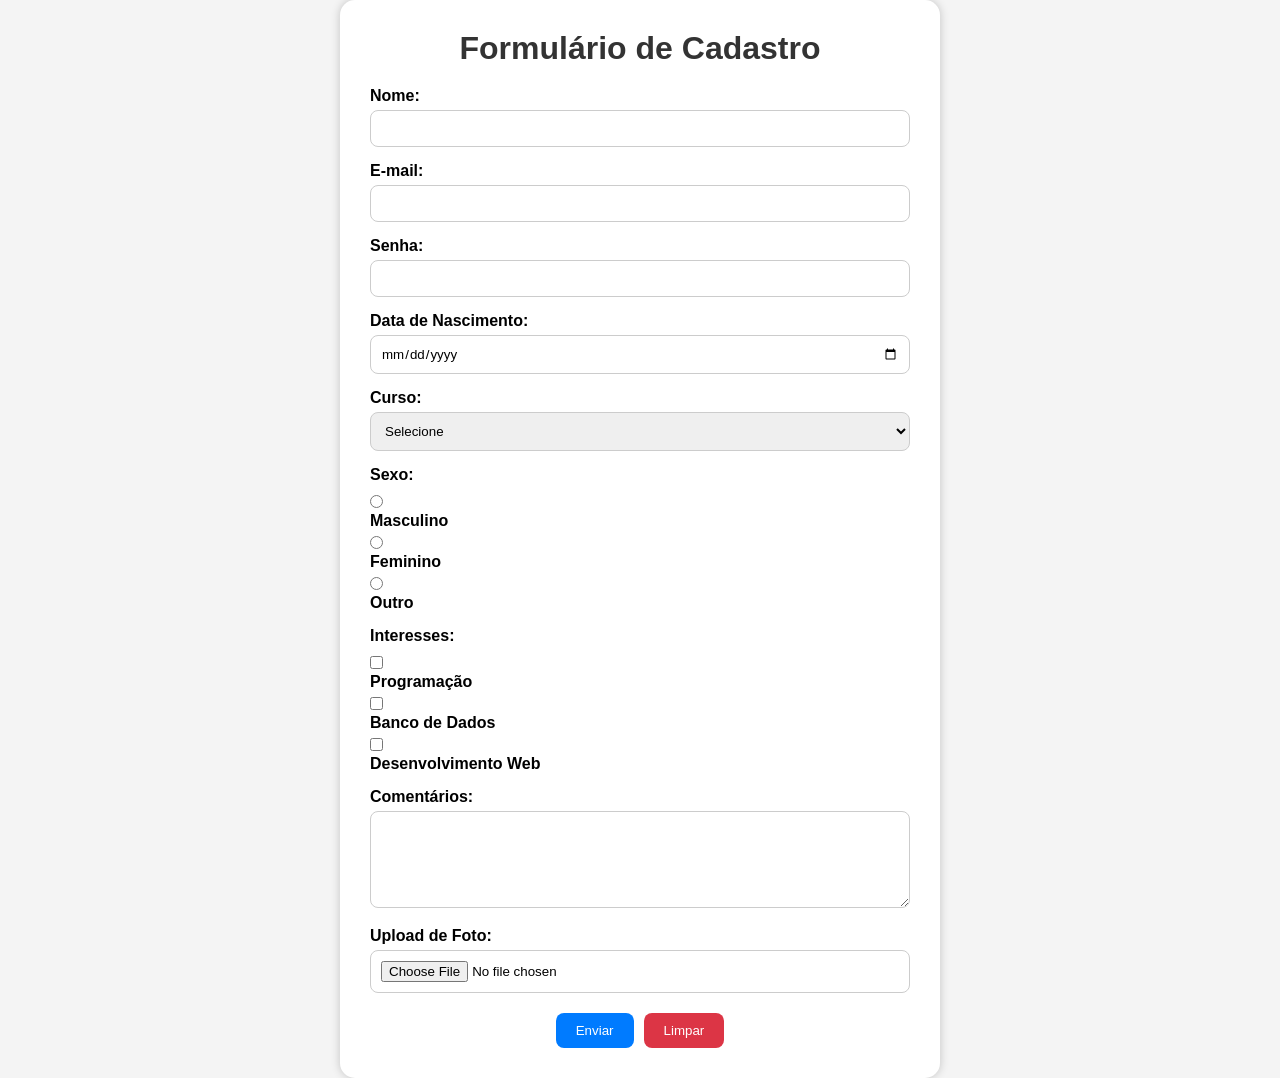
<file: AT05/index.html>
<!DOCTYPE html>
<html lang="pt-BR">
<head>
<meta charset="UTF-8">
<meta name="viewport" content="width=device-width, initial-scale=1.0">
<title>Formulário de Cadastro</title>

<style>

*{
    margin:0;
    padding:0;
    box-sizing:border-box;
    font-family: Arial, sans-serif;
}

body{
    background-color:#f4f4f4;
    display:flex;
    justify-content:center;
    align-items:center;
    min-height:100vh;
}

.container{
    background:white;
    width:100%;
    max-width:600px;
    padding:30px;
    border-radius:15px;
    box-shadow:0 0 10px rgba(0,0,0,0.2);
}

h1{
    text-align:center;
    margin-bottom:20px;
    color:#333;
}

.campo{
    margin-bottom:15px;
}

label{
    display:block;
    margin-bottom:5px;
    font-weight:bold;
}

input[type="text"],
input[type="email"],
input[type="password"],
input[type="date"],
select,
textarea,
input[type="file"]{
    width:100%;
    padding:10px;
    border:1px solid #ccc;
    border-radius:8px;
}

input:focus,
select:focus,
textarea:focus{
    outline:none;
    border:2px solid #007bff;
    background-color:#eef6ff;
}

.grupo{
    margin-top:10px;
}

textarea{
    resize:vertical;
}

.botoes{
    display:flex;
    gap:10px;
    justify-content:center;
    margin-top:20px;
}

button{
    padding:10px 20px;
    border:none;
    border-radius:8px;
    cursor:pointer;
    background:#007bff;
    color:white;
    transition:0.3s;
}

button:hover{
    background:#0056b3;
}

.reset{
    background:#dc3545;
}

.reset:hover{
    background:#a71d2a;
}

@media(max-width:600px){
    .container{
        margin:15px;
    }

    .botoes{
        flex-direction:column;
    }
}

</style>
</head>
<body>

<div class="container">

<h1>Formulário de Cadastro</h1>

<form>

    <div class="campo">
        <label for="nome">Nome:</label>
        <input type="text" id="nome" name="nome" required>
    </div>

    <div class="campo">
        <label for="email">E-mail:</label>
        <input type="email" id="email" name="email" required>
    </div>

    <div class="campo">
        <label for="senha">Senha:</label>
        <input type="password" id="senha" name="senha" required>
    </div>

    <div class="campo">
        <label for="data">Data de Nascimento:</label>
        <input type="date" id="data" name="data">
    </div>

    <div class="campo">
        <label for="curso">Curso:</label>
        <select id="curso" name="curso">
            <option>Selecione</option>
            <option>Análise e Desenvolvimento de Sistemas</option>
            <option>Ciência da Computação</option>
            <option>Engenharia de Software</option>
            <option>Sistemas de Informação</option>
        </select>
    </div>

    <div class="campo">
        <label>Sexo:</label>

        <div class="grupo">
            <input type="radio" id="masculino" name="sexo">
            <label for="masculino">Masculino</label>

            <input type="radio" id="feminino" name="sexo">
            <label for="feminino">Feminino</label>

            <input type="radio" id="outro" name="sexo">
            <label for="outro">Outro</label>
        </div>
    </div>

    <div class="campo">
        <label>Interesses:</label>

        <div class="grupo">
            <input type="checkbox" id="programacao">
            <label for="programacao">Programação</label>

            <input type="checkbox" id="banco">
            <label for="banco">Banco de Dados</label>

            <input type="checkbox" id="web">
            <label for="web">Desenvolvimento Web</label>
        </div>
    </div>

    <div class="campo">
        <label for="comentarios">Comentários:</label>
        <textarea id="comentarios" rows="5"></textarea>
    </div>

    <div class="campo">
        <label for="foto">Upload de Foto:</label>
        <input type="file" id="foto">
    </div>

    <div class="botoes">
        <button type="submit">Enviar</button>
        <button type="reset" class="reset">Limpar</button>
    </div>

</form>

</div>

</body>
</html>
</file>
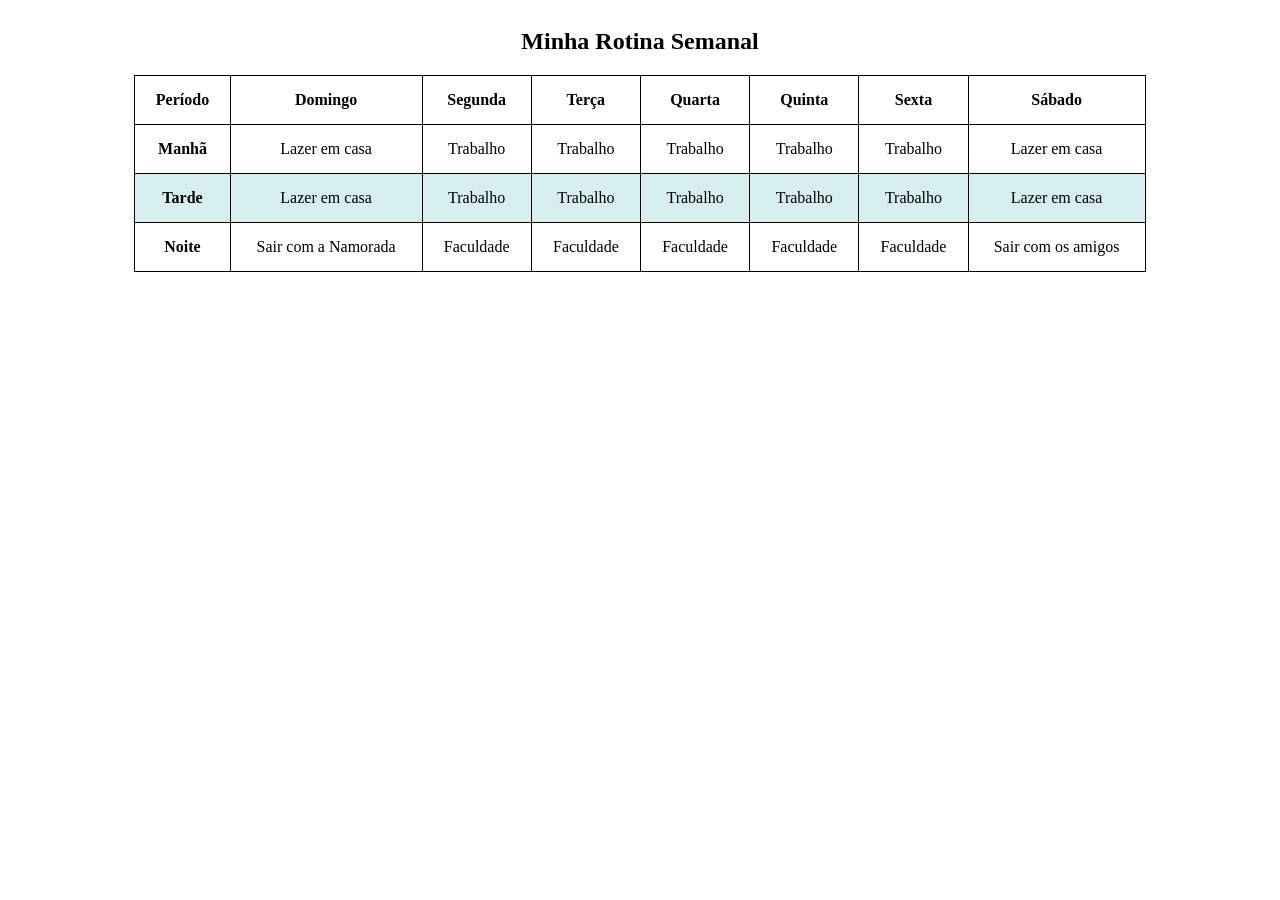
<file: AT04/Tabelas.html>
<!DOCTYPE html>
<html lang="pt-br">
<head>
    <meta charset="UTF-8">
    <meta name="viewport" content="width=device-width, initial-scale=1.0">
    <title>Tabela de Rotina</title>
</head>
<body>

    <table>
        <caption>
            <h2>Minha Rotina Semanal</h2>
        </caption>

        <thead>
            <tr>
                <th>Período</th>
                <th>Domingo</th>
                <th>Segunda</th>
                <th>Terça</th>
                <th>Quarta</th>
                <th>Quinta</th>
                <th>Sexta</th>
                <th>Sábado</th>
            </tr>
        </thead>

        <tbody>
            <tr>
                <th>Manhã</th>
                <td>Lazer em casa</td>
                <td>Trabalho</td>
                <td>Trabalho</td>
                <td>Trabalho</td>
                <td>Trabalho</td>
                <td>Trabalho</td>
                <td>Lazer em casa</td>
            </tr>

            <tr>
                <th>Tarde</th>
                <td>Lazer em casa</td>
                <td>Trabalho</td>
                <td>Trabalho</td>
                <td>Trabalho</td>
                <td>Trabalho</td>
                <td>Trabalho</td>
                <td>Lazer em casa</td>
            </tr>

            <tr>
                <th>Noite</th>
                <td>Sair com a Namorada</td>
                <td>Faculdade</td>
                <td>Faculdade</td>
                <td>Faculdade</td>
                <td>Faculdade</td>
                <td>Faculdade</td>
                <td>Sair com os amigos</td>
            </tr>
        </tbody>

    </table>

    <style>
        table {
            width: 80%;
            margin: auto;
            border: 1px solid black;
            border-collapse: collapse;
        }

        th, td {
            border: 1px solid black;
            padding: 15px;
            text-align: center;
        }

        tr:nth-child(even) {
            background-color: #D6EEEE;
        }
    </style>



</body>
</html>
</file>
